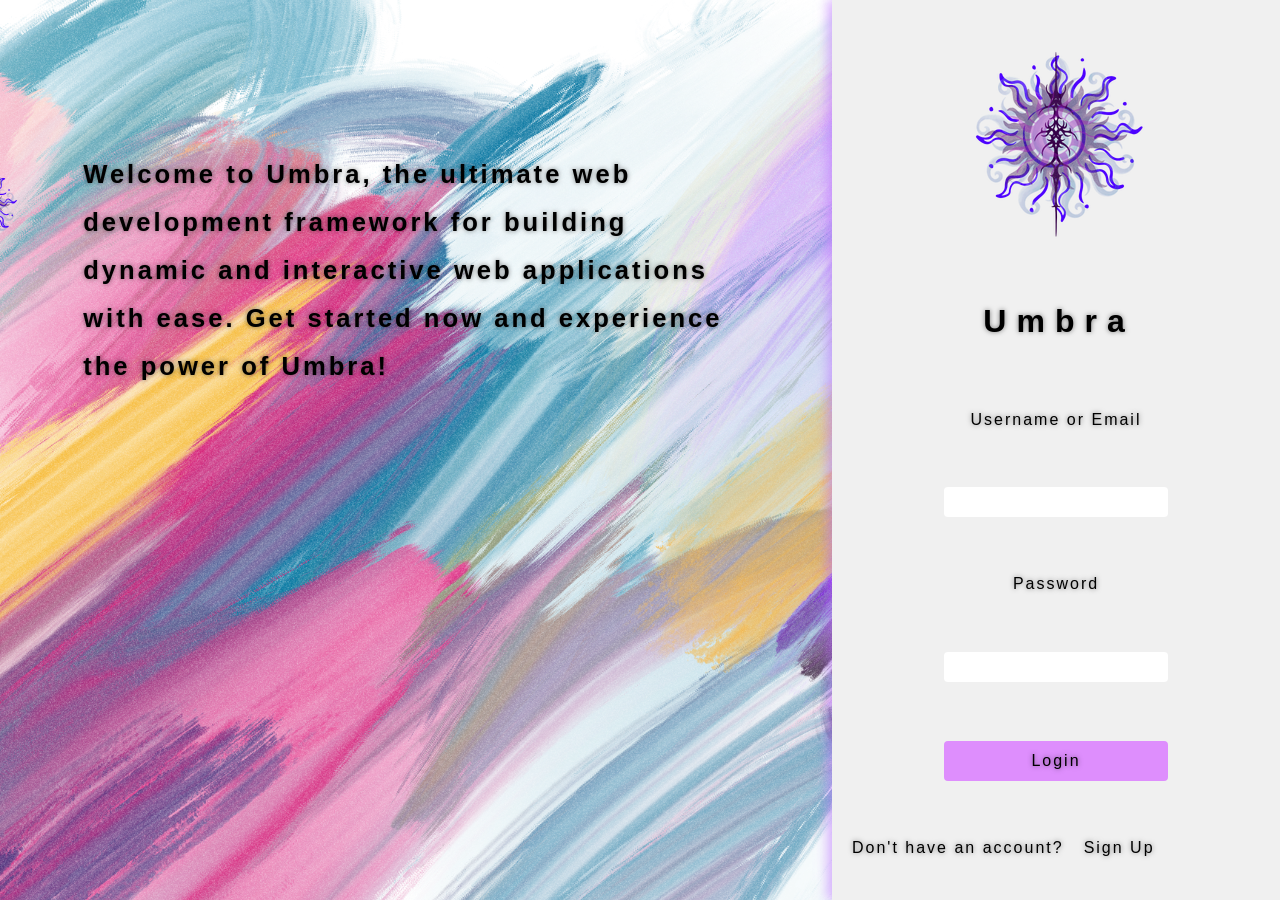
<file: Index.html>
<!DOCTYPE html>
<html lang="pt-br">
<head>
    <meta charset="UTF-8">
    <meta name="viewport" content="width=device-width, initial-scale=1.0">
    <link rel="stylesheet" href="Style.css">
    <title>UmbraIDE</title>
</head>
<body>
    



    <script type="module" src="Main.js"></script>
</body>
</html>
</file>
<file: Style.css>
body,document{
width:100%;
height:100%;
overflow-x: hidden;
margin:0;
padding:0;

}
</file>
